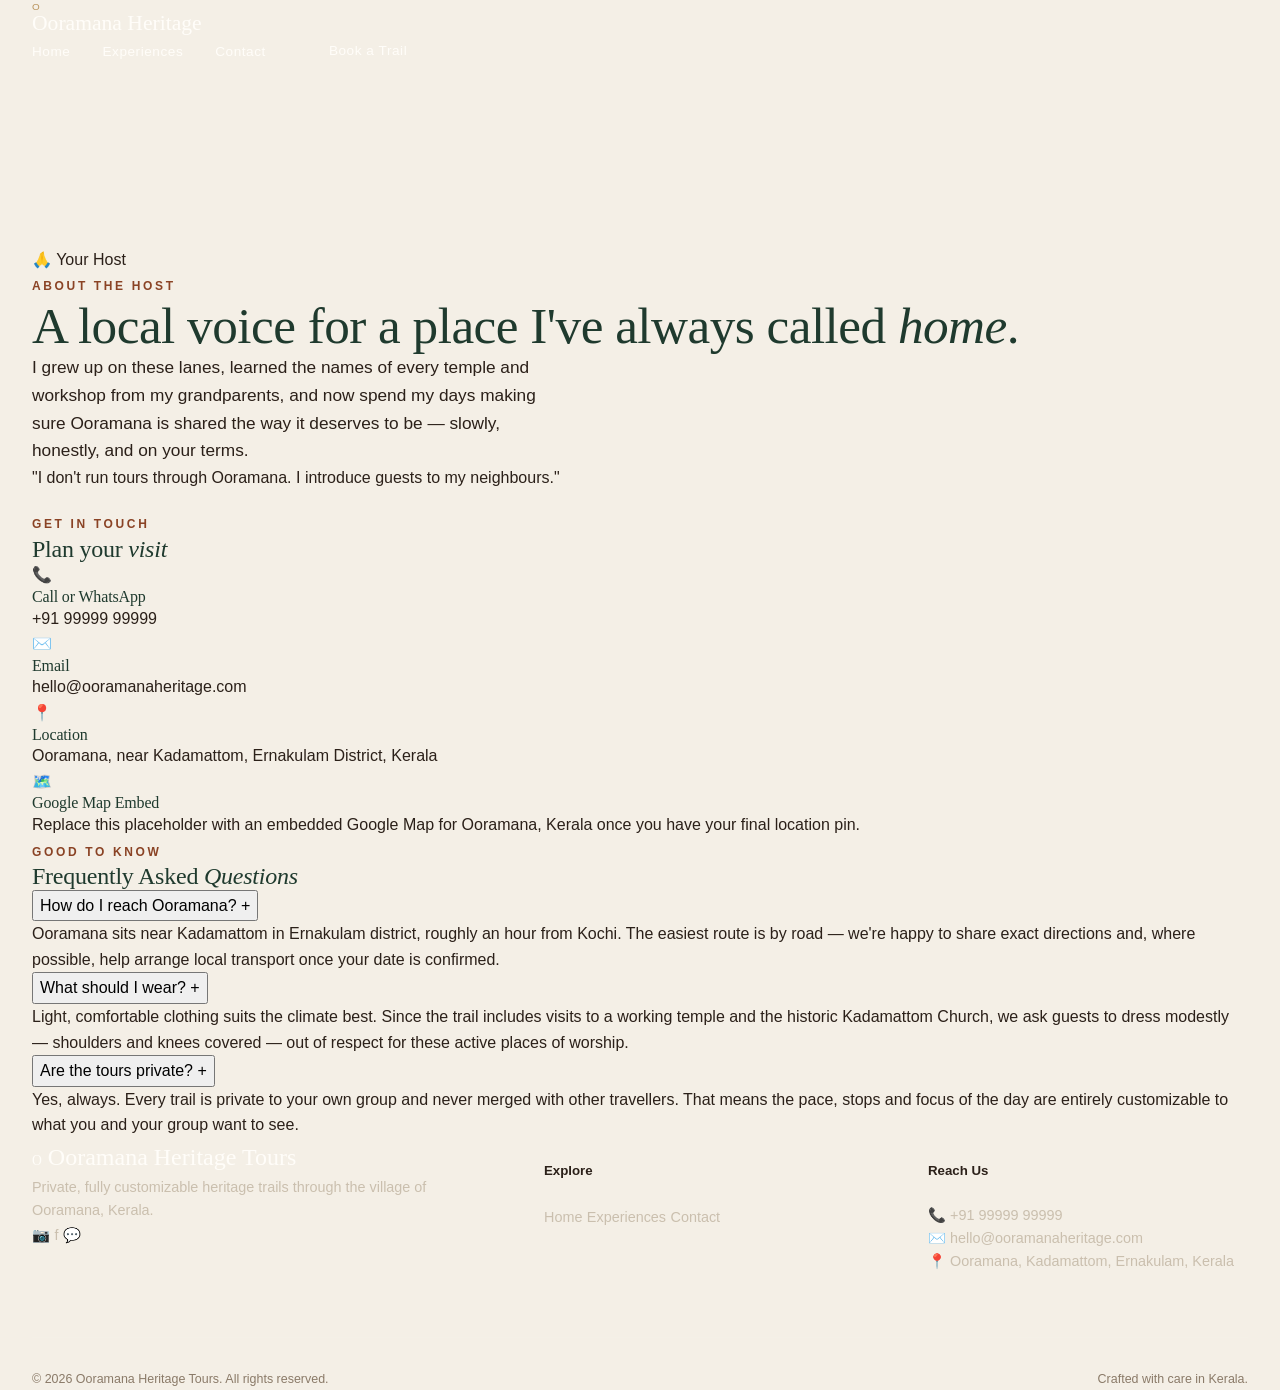
<file: contact.html>
<!DOCTYPE html>
<html lang="en">
<head>
<meta charset="UTF-8">
<meta name="viewport" content="width=device-width, initial-scale=1.0">
<title>Contact & Host — Ooramana Heritage Tours</title>
<meta name="description" content="Meet your local host, get in touch, and find answers to common questions about visiting Ooramana, Kerala.">
<link rel="preconnect" href="https://fonts.googleapis.com">
<link rel="stylesheet" href="style.css">
</head>
<body>

<!-- ===== Navbar ===== -->
<nav class="navbar solid scrolled">
  <div class="container nav-inner">
    <a href="index.html" class="brand">
      <span class="brand-mark">O</span> Ooramana Heritage
    </a>
    <button class="nav-toggle" aria-label="Toggle menu"><span></span></button>
    <ul class="nav-links">
      <li><a href="index.html">Home</a></li>
      <li><a href="packages.html">Experiences</a></li>
      <li><a href="contact.html" class="active">Contact</a></li>
      <li><a href="packages.html" class="btn btn-ghost-dark">Book a Trail</a></li>
    </ul>
  </div>
</nav>

<!-- ===== Host Section ===== -->
<header style="padding-top:180px; padding-bottom:20px; background:linear-gradient(180deg, var(--ivory-deep), var(--ivory));">
  <div class="container host-grid">
    <div class="host-frame reveal">
      <div class="arch-outline" style="width:88%; height:92%; top:-16px; left:6%; z-index:-1;"></div>
      <div class="arch-frame tone-5">
        <div class="arch-photo">
          <span class="icon">🙏</span>
          <span>Your Host</span>
        </div>
      </div>
    </div>
    <div class="reveal reveal-delay-1">
      <span class="eyebrow">About the Host</span>
      <h1 style="font-size:clamp(2.2rem,4vw,3.2rem);">A local voice for a place I've always called <em>home</em>.</h1>
      <p style="font-size:1.08rem; max-width:56ch;">I grew up on these lanes, learned the names of every temple and workshop from my grandparents, and now spend my days making sure Ooramana is shared the way it deserves to be — slowly, honestly, and on your terms.</p>
      <p class="host-quote">"I don't run tours through Ooramana. I introduce guests to my neighbours."</p>
    </div>
  </div>
</header>

<!-- ===== Contact Info & Map ===== -->
<section id="contact-info" class="grain">
  <div class="container">
    <div class="section-head reveal">
      <span class="eyebrow">Get in Touch</span>
      <h2>Plan your <em>visit</em></h2>
    </div>

    <div class="contact-grid">
      <div class="contact-cards">
        <div class="contact-item reveal reveal-delay-1">
          <div class="ic">📞</div>
          <div><h4>Call or WhatsApp</h4><p>+91 99999 99999</p></div>
        </div>
        <div class="contact-item reveal reveal-delay-2">
          <div class="ic">✉️</div>
          <div><h4>Email</h4><p>hello@ooramanaheritage.com</p></div>
        </div>
        <div class="contact-item reveal reveal-delay-3">
          <div class="ic">📍</div>
          <div><h4>Location</h4><p>Ooramana, near Kadamattom, Ernakulam District, Kerala</p></div>
        </div>
      </div>

      <div class="map-frame reveal reveal-delay-2">
        <div class="icon">🗺️</div>
        <h4>Google Map Embed</h4>
        <span>Replace this placeholder with an embedded Google Map for Ooramana, Kerala once you have your final location pin.</span>
      </div>
    </div>
  </div>
</section>

<!-- ===== FAQ ===== -->
<section id="faq">
  <div class="container">
    <div class="section-head center reveal">
      <span class="eyebrow">Good to Know</span>
      <h2>Frequently Asked <em>Questions</em></h2>
    </div>

    <div class="accordion">
      <div class="acc-item reveal reveal-delay-1">
        <button class="acc-trigger">
          How do I reach Ooramana?
          <span class="plus">+</span>
        </button>
        <div class="acc-panel">
          <div class="acc-panel-inner">
            <p>Ooramana sits near Kadamattom in Ernakulam district, roughly an hour from Kochi. The easiest route is by road — we're happy to share exact directions and, where possible, help arrange local transport once your date is confirmed.</p>
          </div>
        </div>
      </div>

      <div class="acc-item reveal reveal-delay-2">
        <button class="acc-trigger">
          What should I wear?
          <span class="plus">+</span>
        </button>
        <div class="acc-panel">
          <div class="acc-panel-inner">
            <p>Light, comfortable clothing suits the climate best. Since the trail includes visits to a working temple and the historic Kadamattom Church, we ask guests to dress modestly — shoulders and knees covered — out of respect for these active places of worship.</p>
          </div>
        </div>
      </div>

      <div class="acc-item reveal reveal-delay-3">
        <button class="acc-trigger">
          Are the tours private?
          <span class="plus">+</span>
        </button>
        <div class="acc-panel">
          <div class="acc-panel-inner">
            <p>Yes, always. Every trail is private to your own group and never merged with other travellers. That means the pace, stops and focus of the day are entirely customizable to what you and your group want to see.</p>
          </div>
        </div>
      </div>
    </div>
  </div>
</section>

<!-- ===== Footer ===== -->
<footer>
  <div class="container">
    <div class="footer-grid">
      <div>
        <div class="footer-brand"><span class="brand-mark" style="width:32px;height:32px;font-size:.85rem;">O</span> Ooramana Heritage Tours</div>
        <p>Private, fully customizable heritage trails through the village of Ooramana, Kerala.</p>
        <div class="social-row">
          <a href="#" class="social-icon" aria-label="Instagram">📷</a>
          <a href="#" class="social-icon" aria-label="Facebook">f</a>
          <a href="#" class="social-icon" aria-label="WhatsApp">💬</a>
        </div>
      </div>
      <div class="footer-col">
        <h5>Explore</h5>
        <a href="index.html">Home</a>
        <a href="packages.html">Experiences</a>
        <a href="contact.html">Contact</a>
      </div>
      <div class="footer-col">
        <h5>Reach Us</h5>
        <p>📞 +91 99999 99999</p>
        <p>✉️ hello@ooramanaheritage.com</p>
        <p>📍 Ooramana, Kadamattom, Ernakulam, Kerala</p>
      </div>
    </div>
    <div class="footer-bottom">
      <span>© 2026 Ooramana Heritage Tours. All rights reserved.</span>
      <span>Crafted with care in Kerala.</span>
    </div>
  </div>
</footer>

<script src="script.js"></script>
</body>
</html>
</file>
<file: style.css>
/* ==========================================================================
   Ooramana Village Trails — style.css
   Cinematic minimalist luxury. Kerala laterite + colonial arch motif.
   ========================================================================== */

:root {
  /* Color */
  --color-forest: #1f3a2e;
  --color-forest-deep: #14261d;
  --color-laterite: #a8542e;
  --color-laterite-deep: #8a4325;
  --color-ivory: #f4efe6;
  --color-ivory-warm: #ece3d2;
  --color-gold: #b8925a;
  --color-charcoal: #2b2019;
  --color-white: #fffdf9;

  /* Type */
  --font-display: "Fraunces", "Georgia", serif;
  --font-body: "Jost", "Helvetica Neue", sans-serif;

  /* Scale */
  --space-xs: 0.5rem;
  --space-sm: 1rem;
  --space-md: 2rem;
  --space-lg: 4rem;
  --space-xl: 7rem;
  --space-xxl: 11rem;

  --radius-arch: 200px 200px 0 0;
  --ease-out: cubic-bezier(0.16, 1, 0.3, 1);

  --max-width: 1280px;
}

/* ---- Reset ---- */
*, *::before, *::after { box-sizing: border-box; }
html { scroll-behavior: smooth; }
@media (prefers-reduced-motion: reduce) {
  html { scroll-behavior: auto; }
  *, *::before, *::after { animation-duration: 0.01ms !important; animation-iteration-count: 1 !important; transition-duration: 0.01ms !important; }
}
body, h1, h2, h3, h4, p, figure { margin: 0; }
img { max-width: 100%; display: block; }
ul { list-style: none; margin: 0; padding: 0; }
a { color: inherit; text-decoration: none; }
button { font: inherit; cursor: pointer; }

body {
  font-family: var(--font-body);
  background: var(--color-ivory);
  color: var(--color-charcoal);
  font-size: 16px;
  line-height: 1.6;
  -webkit-font-smoothing: antialiased;
}

h1, h2, h3, h4 {
  font-family: var(--font-display);
  font-weight: 500;
  letter-spacing: -0.01em;
  line-height: 1.1;
  color: var(--color-forest);
}

a:focus-visible,
button:focus-visible,
[tabindex]:focus-visible {
  outline: 2px solid var(--color-laterite);
  outline-offset: 3px;
}

.skip-link {
  position: absolute;
  top: -60px;
  left: var(--space-sm);
  z-index: 200;
  background: var(--color-forest);
  color: var(--color-white);
  padding: 12px 20px;
  border-radius: 4px;
  font-size: 0.85rem;
  transition: top 0.25s var(--ease-out);
}
.skip-link:focus {
  top: var(--space-sm);
}

.container {
  max-width: var(--max-width);
  margin-inline: auto;
  padding-inline: var(--space-md);
}

.eyebrow {
  font-family: var(--font-body);
  font-size: 0.75rem;
  letter-spacing: 0.22em;
  text-transform: uppercase;
  color: var(--color-laterite-deep);
  font-weight: 600;
}

.section {
  padding-block: var(--space-xl);
}
.section--tight { padding-block: var(--space-lg); }
.section--forest {
  background: var(--color-forest);
  color: var(--color-ivory-warm);
}
.section--forest h2, .section--forest h3 { color: var(--color-white); }

/* ---- Fade-in on scroll ---- */
.reveal {
  opacity: 0;
  transform: translateY(28px);
  transition: opacity 0.9s var(--ease-out), transform 0.9s var(--ease-out);
}
.reveal.is-visible {
  opacity: 1;
  transform: translateY(0);
}

/* ---- Header / Nav ---- */
.site-header {
  position: fixed;
  top: 0;
  left: 0;
  right: 0;
  z-index: 100;
  display: flex;
  align-items: center;
  justify-content: space-between;
  padding: var(--space-sm) var(--space-md);
  background: transparent;
  transition: background 0.4s var(--ease-out), box-shadow 0.4s var(--ease-out), padding 0.4s var(--ease-out);
}
.site-header.is-scrolled {
  background: rgba(244, 239, 230, 0.94);
  backdrop-filter: blur(10px);
  padding-block: var(--space-xs);
}
.site-header::after {
  content: "";
  position: absolute;
  left: 0;
  right: 0;
  bottom: -6px;
  height: 6px;
  background:
    linear-gradient(135deg, var(--color-gold) 25%, transparent 25%) 0 0 / 6px 6px,
    linear-gradient(-135deg, var(--color-gold) 25%, transparent 25%) 0 0 / 6px 6px;
  background-color: var(--color-laterite);
  opacity: 0;
  transition: opacity 0.4s var(--ease-out);
}
.site-header.is-scrolled::after { opacity: 1; }
.site-header::before {
  content: "";
  position: absolute;
  inset: 0;
  z-index: -1;
  background: linear-gradient(180deg, rgba(20, 38, 29, 0.55) 0%, rgba(20, 38, 29, 0) 100%);
  opacity: 1;
  transition: opacity 0.4s var(--ease-out);
}
.site-header.is-scrolled::before { opacity: 0; }

.brand {
  font-family: var(--font-display);
  font-size: 1.35rem;
  color: var(--color-white);
  display: flex;
  flex-direction: column;
  line-height: 1.05;
  transition: color 0.4s var(--ease-out);
}
.brand span {
  font-family: var(--font-body);
  font-size: 0.62rem;
  letter-spacing: 0.28em;
  text-transform: uppercase;
  color: var(--color-gold);
  margin-top: 2px;
}
.site-header.is-scrolled .brand { color: var(--color-forest); }

.nav-links {
  display: flex;
  gap: var(--space-md);
  align-items: center;
}
.nav-links a {
  font-size: 0.85rem;
  letter-spacing: 0.04em;
  color: var(--color-white);
  padding-block: 4px;
  border-bottom: 1px solid transparent;
  transition: border-color 0.3s var(--ease-out), color 0.3s var(--ease-out);
}
.site-header.is-scrolled .nav-links a { color: var(--color-charcoal); }
.nav-links a:hover,
.nav-links a[aria-current="page"] { border-color: currentColor; }

.nav-cta {
  border: 1px solid var(--color-white);
  border-radius: 999px;
  padding: 10px 22px;
  color: var(--color-white);
}
.site-header.is-scrolled .nav-cta {
  border-color: var(--color-forest);
  color: var(--color-forest);
}
.nav-cta:hover {
  background: var(--color-gold);
  border-color: var(--color-gold);
  color: var(--color-forest-deep);
}

.nav-toggle {
  display: none;
  background: none;
  border: none;
  width: 44px;
  height: 44px;
  position: relative;
}
.nav-toggle span,
.nav-toggle::before,
.nav-toggle::after {
  content: "";
  position: absolute;
  left: 11px;
  right: 11px;
  height: 2px;
  background: var(--color-white);
  transition: transform 0.3s var(--ease-out), opacity 0.3s var(--ease-out), background 0.3s var(--ease-out);
}
.site-header.is-scrolled .nav-toggle span,
.site-header.is-scrolled .nav-toggle::before,
.site-header.is-scrolled .nav-toggle::after { background: var(--color-forest); }
.nav-toggle::before { top: 15px; }
.nav-toggle span { top: 21px; }
.nav-toggle::after { top: 27px; }
.nav-toggle[aria-expanded="true"]::before { transform: translateY(6px) rotate(45deg); }
.nav-toggle[aria-expanded="true"] span { opacity: 0; }
.nav-toggle[aria-expanded="true"]::after { transform: translateY(-6px) rotate(-45deg); }

/* ---- Hero ---- */
.hero {
  position: relative;
  min-height: 100vh;
  display: flex;
  align-items: flex-end;
  color: var(--color-white);
  overflow: hidden;
}
.hero__media {
  position: absolute;
  inset: 0;
  z-index: -2;
}
.hero__media img {
  width: 100%;
  height: 100%;
  object-fit: cover;
}
.hero__media::after {
  content: "";
  position: absolute;
  inset: 0;
  background: linear-gradient(180deg, rgba(20, 38, 29, 0.35) 0%, rgba(20, 38, 29, 0.15) 40%, rgba(20, 38, 29, 0.85) 100%);
  z-index: -1;
}
.hero__content {
  padding: var(--space-xl) var(--space-md) var(--space-lg);
  max-width: 780px;
}
.hero .eyebrow { color: var(--color-gold); }
.hero h1 {
  font-size: clamp(2.6rem, 6vw, 5rem);
  color: var(--color-white);
  margin-top: var(--space-sm);
}
.hero p.lede {
  margin-top: var(--space-sm);
  font-size: 1.15rem;
  max-width: 540px;
  color: var(--color-ivory-warm);
}
.hero__actions {
  display: flex;
  gap: var(--space-sm);
  margin-top: var(--space-md);
  flex-wrap: wrap;
}

.hero__scroll {
  position: absolute;
  bottom: var(--space-md);
  right: var(--space-md);
  writing-mode: vertical-rl;
  font-size: 0.7rem;
  letter-spacing: 0.2em;
  text-transform: uppercase;
  display: flex;
  align-items: center;
  gap: var(--space-xs);
  color: var(--color-ivory-warm);
}
.hero__scroll::after {
  content: "";
  width: 1px;
  height: 40px;
  background: var(--color-gold);
}

/* ---- Buttons ---- */
.btn {
  display: inline-flex;
  align-items: center;
  gap: 8px;
  padding: 14px 30px;
  border-radius: 999px;
  font-size: 0.85rem;
  letter-spacing: 0.04em;
  border: 1px solid transparent;
  transition: transform 0.3s var(--ease-out), background 0.3s var(--ease-out), color 0.3s var(--ease-out), border-color 0.3s var(--ease-out);
}
.btn--primary {
  background: var(--color-laterite);
  color: var(--color-white);
}
.btn--primary:hover { background: var(--color-laterite-deep); transform: translateY(-2px); }
.btn--ghost {
  border-color: var(--color-white);
  color: var(--color-white);
}
.btn--ghost:hover { background: rgba(255, 255, 255, 0.12); transform: translateY(-2px); }
.btn--dark {
  background: var(--color-forest);
  color: var(--color-white);
}
.btn--dark:hover { background: var(--color-forest-deep); transform: translateY(-2px); }

/* ---- Kasavu border (gold temple-zigzag, from Kerala saree border) ---- */
.kasavu-border {
  height: 14px;
  width: 100%;
  background:
    linear-gradient(135deg, var(--color-gold) 25%, transparent 25%) 0 0 / 14px 14px,
    linear-gradient(-135deg, var(--color-gold) 25%, transparent 25%) 0 0 / 14px 14px;
  background-color: var(--color-laterite);
  background-repeat: repeat-x;
}

/* ---- Roof-tile edge (nalukettu sloped-tile silhouette) ---- */
.roof-edge {
  height: 34px;
  background: var(--color-ivory);
  clip-path: polygon(
    0% 100%, 0% 40%, 4% 0%, 8% 40%, 12% 0%, 16% 40%, 20% 0%, 24% 40%,
    28% 0%, 32% 40%, 36% 0%, 40% 40%, 44% 0%, 48% 40%, 52% 0%, 56% 40%,
    60% 0%, 64% 40%, 68% 0%, 72% 40%, 76% 0%, 80% 40%, 84% 0%, 88% 40%,
    92% 0%, 96% 40%, 100% 0%, 100% 100%
  );
}
.roof-edge--forest { background: var(--color-forest); }
.roof-edge--charcoal { background: var(--color-charcoal); }

/* ---- Laterite texture (subtle speckle, for dark sections) ---- */
.texture-laterite {
  background-image:
    radial-gradient(rgba(184, 146, 90, 0.09) 1px, transparent 1px),
    radial-gradient(rgba(184, 146, 90, 0.06) 1px, transparent 1px);
  background-size: 26px 26px, 18px 18px;
  background-position: 0 0, 9px 9px;
}

/* ---- Arch motif (signature element) ---- */
.arch-frame {
  border-radius: var(--radius-arch);
  overflow: hidden;
  position: relative;
}
.arch-frame img {
  width: 100%;
  height: 100%;
  object-fit: cover;
}
.arch-divider {
  width: 1px;
  height: 64px;
  background: var(--color-gold);
  margin-inline: auto;
  position: relative;
}
.arch-divider::before {
  content: "";
  position: absolute;
  top: -14px;
  left: 50%;
  transform: translateX(-50%);
  width: 28px;
  height: 28px;
  border: 1px solid var(--color-gold);
  border-radius: 50% 50% 0 0;
  border-bottom: none;
}

/* ---- About / intro split ---- */
.split {
  display: grid;
  grid-template-columns: 1fr 1fr;
  gap: var(--space-lg);
  align-items: center;
}
.split--reverse .split__media { order: 2; }
.split__media { height: 100%; min-height: 420px; }
.split__body h2 { font-size: clamp(1.9rem, 3vw, 2.7rem); }
.split__body p { margin-top: var(--space-sm); max-width: 46ch; color: #4a3d31; }
.section--forest .split__body p { color: var(--color-ivory-warm); }
.stat-row {
  display: flex;
  gap: var(--space-lg);
  margin-top: var(--space-md);
}
.stat-row strong {
  display: block;
  font-family: var(--font-display);
  font-size: 2rem;
  color: var(--color-laterite);
}
.section--forest .stat-row strong { color: var(--color-gold); }
.stat-row span {
  font-size: 0.78rem;
  letter-spacing: 0.04em;
  color: #6b5c4a;
}
.section--forest .stat-row span { color: var(--color-ivory-warm); }

/* ---- Package cards ---- */
.package-grid {
  display: grid;
  grid-template-columns: repeat(2, 1fr);
  gap: var(--space-md);
  margin-top: var(--space-lg);
}
.package-card {
  background: var(--color-white);
  border-radius: 4px;
  overflow: hidden;
  box-shadow: 0 24px 60px -34px rgba(43, 32, 25, 0.4);
  display: flex;
  flex-direction: column;
  transition: transform 0.4s var(--ease-out), box-shadow 0.4s var(--ease-out);
}
.package-card:hover {
  transform: translateY(-6px);
  box-shadow: 0 32px 70px -30px rgba(43, 32, 25, 0.5);
}
.package-card__media { height: 320px; position: relative; }
.package-card__media img { width: 100%; height: 100%; object-fit: cover; }
.package-card__tag {
  position: absolute;
  top: var(--space-sm);
  left: var(--space-sm);
  background: var(--color-gold);
  color: var(--color-forest-deep);
  font-size: 0.68rem;
  letter-spacing: 0.1em;
  text-transform: uppercase;
  padding: 6px 14px;
  border-radius: 999px;
}
.package-card__body { padding: var(--space-md); flex: 1; display: flex; flex-direction: column; }
.package-card__body h3 { font-size: 1.6rem; }
.package-card__body p { margin-top: var(--space-xs); color: #5a4b3c; }
.package-card__list {
  margin-top: var(--space-sm);
  display: flex;
  flex-direction: column;
  gap: 8px;
}
.package-card__list li {
  font-size: 0.9rem;
  color: #4a3d31;
  padding-left: 18px;
  position: relative;
}
.package-card__list li::before {
  content: "";
  position: absolute;
  left: 0;
  top: 9px;
  width: 6px;
  height: 6px;
  background: var(--color-laterite);
  border-radius: 50%;
}
.package-card__footer {
  margin-top: var(--space-md);
  display: flex;
  align-items: center;
  justify-content: space-between;
  gap: var(--space-sm);
}
.package-card__price {
  font-family: var(--font-display);
  font-size: 1.1rem;
  color: var(--color-forest);
}
.package-card__price span {
  display: block;
  font-family: var(--font-body);
  font-size: 0.7rem;
  color: #8a7a68;
}

/* ---- Testimonials ---- */
.testimonial-strip {
  display: grid;
  grid-template-columns: repeat(3, 1fr);
  gap: var(--space-md);
  margin-top: var(--space-lg);
}
.testimonial {
  border-top: 1px solid rgba(184, 146, 90, 0.4);
  padding-top: var(--space-sm);
}
.testimonial p { font-family: var(--font-display); font-size: 1.15rem; color: var(--color-white); line-height: 1.45; }
.testimonial cite {
  display: block;
  margin-top: var(--space-sm);
  font-style: normal;
  font-size: 0.78rem;
  letter-spacing: 0.05em;
  color: var(--color-gold);
}

/* ---- Footer ---- */
.site-footer {
  background: var(--color-charcoal);
  color: var(--color-ivory-warm);
  padding-block: var(--space-lg) var(--space-md);
}
.footer-grid {
  display: grid;
  grid-template-columns: 1.4fr 1fr 1fr;
  gap: var(--space-lg);
}
.footer-grid h4 {
  color: var(--color-white);
  font-size: 0.75rem;
  letter-spacing: 0.14em;
  text-transform: uppercase;
  margin-bottom: var(--space-sm);
}
.footer-grid p, .footer-grid a { color: #cabfae; font-size: 0.9rem; }
.footer-grid ul { display: flex; flex-direction: column; gap: 10px; }
.footer-grid a:hover { color: var(--color-gold); }
.footer-brand {
  font-family: var(--font-display);
  font-size: 1.5rem;
  color: var(--color-white);
}
.footer-bottom {
  margin-top: var(--space-lg);
  padding-top: var(--space-md);
  border-top: 1px solid rgba(244, 239, 230, 0.1);
  display: flex;
  justify-content: space-between;
  font-size: 0.78rem;
  color: #8a7a68;
  flex-wrap: wrap;
  gap: 8px;
}

/* ---- Inner page hero (half-day / full-day) ---- */
.page-hero {
  position: relative;
  min-height: 72vh;
  display: flex;
  align-items: flex-end;
  color: var(--color-white);
}
.page-hero__media { position: absolute; inset: 0; z-index: -2; }
.page-hero__media img { width: 100%; height: 100%; object-fit: cover; }
.page-hero__media::after {
  content: "";
  position: absolute;
  inset: 0;
  background: linear-gradient(180deg, rgba(20, 38, 29, 0.4) 0%, rgba(20, 38, 29, 0.9) 100%);
  z-index: -1;
}
.page-hero__content { padding: var(--space-xl) var(--space-md) var(--space-lg); max-width: 760px; }
.page-hero h1 { color: var(--color-white); font-size: clamp(2.2rem, 5vw, 4rem); margin-top: var(--space-sm); }
.meta-row {
  display: flex;
  gap: var(--space-md);
  margin-top: var(--space-md);
  flex-wrap: wrap;
}
.meta-row div { font-size: 0.85rem; }
.meta-row strong { display: block; font-family: var(--font-display); font-size: 1.3rem; color: var(--color-gold); }

/* ---- Itinerary ---- */
.itinerary {
  display: flex;
  flex-direction: column;
  gap: var(--space-lg);
  margin-top: var(--space-lg);
}
.itinerary-item {
  display: grid;
  grid-template-columns: 90px 1fr 1fr;
  gap: var(--space-md);
  align-items: center;
}
.itinerary-item:nth-child(even) .itinerary-item__media { order: 3; }
.itinerary-item:nth-child(even) .itinerary-item__body { order: 2; }
.itinerary-item__index {
  font-family: var(--font-display);
  font-size: 2.2rem;
  color: var(--color-gold);
  opacity: 0.7;
}
.itinerary-item__media { height: 360px; border-radius: 4px; overflow: hidden; }
.itinerary-item__media img { width: 100%; height: 100%; object-fit: cover; }
.itinerary-item__body h3 { font-size: 1.7rem; }
.itinerary-item__body p { margin-top: var(--space-xs); color: #4a3d31; max-width: 46ch; }
.itinerary-item__body .duration {
  display: inline-block;
  margin-top: var(--space-sm);
  font-size: 0.72rem;
  letter-spacing: 0.1em;
  text-transform: uppercase;
  color: var(--color-laterite);
  border: 1px solid var(--color-laterite);
  border-radius: 999px;
  padding: 6px 14px;
}

/* ---- Includes list ---- */
.includes-grid {
  display: grid;
  grid-template-columns: repeat(2, 1fr);
  gap: var(--space-sm) var(--space-lg);
  margin-top: var(--space-md);
}
.includes-grid li {
  padding-left: 26px;
  position: relative;
  font-size: 0.95rem;
  color: var(--color-ivory-warm);
}
.includes-grid li::before {
  content: "";
  position: absolute;
  left: 0;
  top: 8px;
  width: 10px;
  height: 10px;
  border: 1px solid var(--color-gold);
  transform: rotate(45deg);
}

/* ---- Booking CTA band ---- */
.cta-band {
  text-align: center;
  max-width: 680px;
  margin-inline: auto;
}
.cta-band h2 { font-size: clamp(2rem, 4vw, 3rem); }
.cta-band p { margin-top: var(--space-sm); color: #4a3d31; }
.cta-band .btn { margin-top: var(--space-md); }

/* ---- Responsive ---- */
@media (max-width: 900px) {
  .split, .package-grid, .testimonial-strip, .footer-grid, .includes-grid {
    grid-template-columns: 1fr;
  }
  .split__media { order: -1 !important; min-height: 280px; }
  .itinerary-item {
    grid-template-columns: 1fr;
  }
  .itinerary-item__media { order: -1 !important; height: 260px; }
  .itinerary-item__body { order: 0 !important; }
  .itinerary-item__index { display: none; }

  .nav-links {
    position: fixed;
    inset: 0 0 0 auto;
    width: min(320px, 80vw);
    height: 100vh;
    background: var(--color-forest);
    flex-direction: column;
    align-items: flex-start;
    justify-content: center;
    padding: var(--space-lg) var(--space-md);
    gap: var(--space-md);
    transform: translateX(100%);
    transition: transform 0.4s var(--ease-out);
  }
  .nav-links.is-open { transform: translateX(0); }
  .nav-links a { color: var(--color-white) !important; font-size: 1.1rem; }
  .nav-toggle { display: block; }
}

@media (max-width: 600px) {
  .section { padding-block: var(--space-lg); }
  .hero__content, .page-hero__content { padding-inline: var(--space-sm); }
  .stat-row { gap: var(--space-md); }
}
</file>
